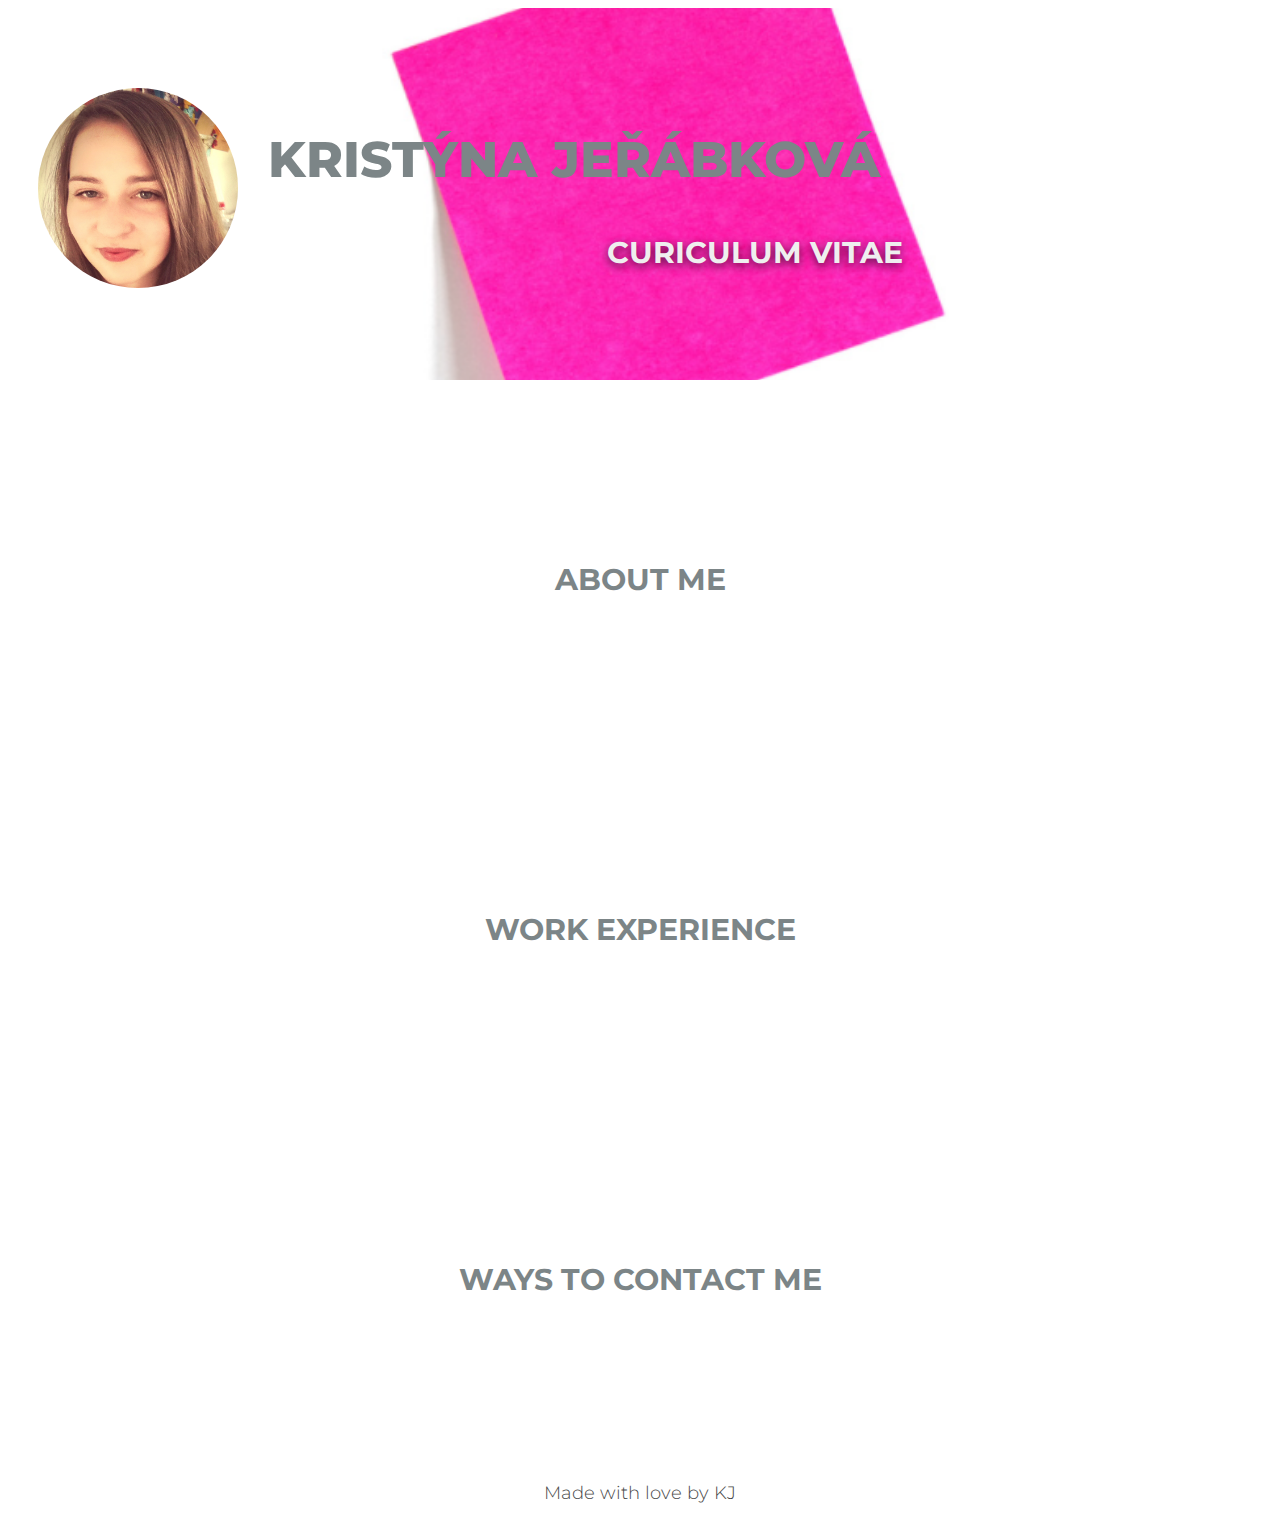
<file: index.html>
<!DOCTYPE html>
<html lang="en">
<head>
    <meta charset="UTF-8">
    <meta http-equiv="X-UA-Compatible" content="IE=edge">
    <meta name="viewport" content="width=device-width, initial-scale=1.0">
    <title>CV - KRISTÝNA JEŘÁBKOVÁ</title>
    <link rel="preconnect" href="https://fonts.googleapis.com">
    <link rel="preconnect" href="https://fonts.gstatic.com" crossorigin>
    <link href="https://fonts.googleapis.com/css2?family=Montserrat:ital,wght@0,200;0,300;0,400;0,700;1,100;1,200;1,300&display=swap" rel="stylesheet">
    <link rel="stylesheet" href="style.css">
</head>
<body>
    <!--Hlavička-->
    <header class="hlavicka">
        <img class="fotome" src="images/tyn.jpg" alt="Me"><h1>KRISTÝNA JEŘÁBKOVÁ</h1><h2>CURICULUM VITAE</h2>
    </header>
    <!--Menu-->
    <nav class="menu">   
        <ul>
            <li>
               <a href="about-me.html">ABOUT ME</a>
            </li>
           <li>
               <a href="work-experience.html">WORK EXPERIENCE</a>
            </li>
           <li>
               <a href="ways-to-contact-me.html">WAYS TO CONTACT ME</a>
            </li>
       </ul>
    </nav>
    <footer class="paticka">
        <p>Made with love by KJ</p>
    </footer>
</body>
</html>
</file>
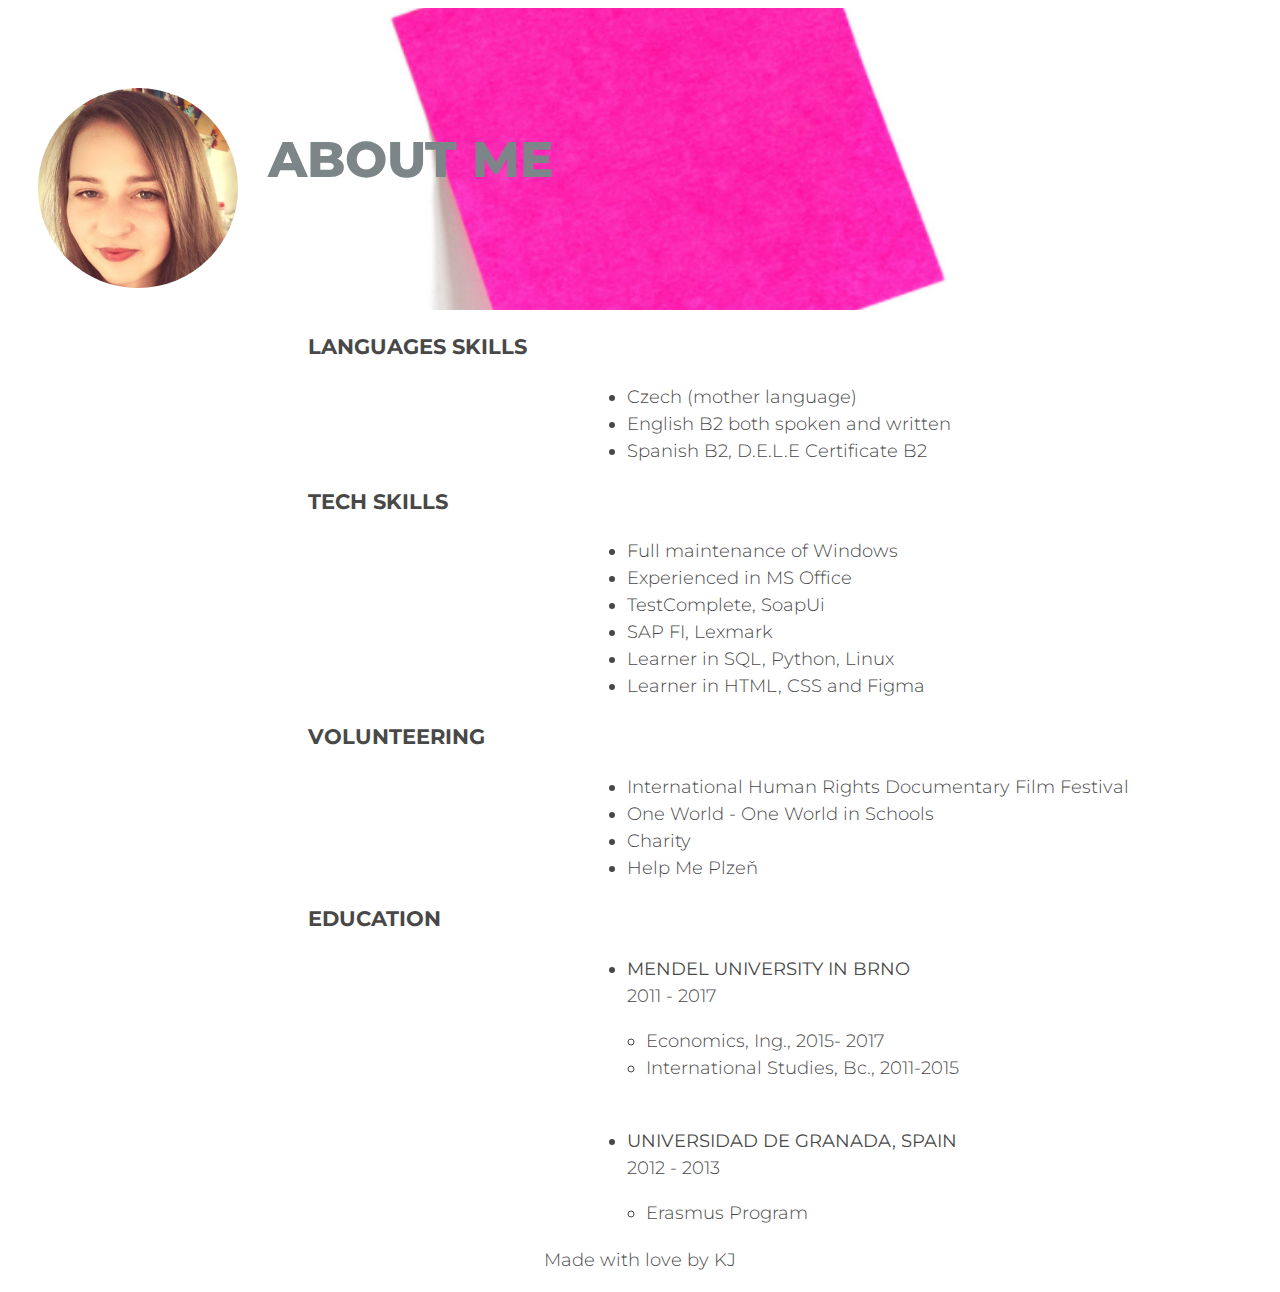
<file: about-me.html>
<!DOCTYPE html>
<html lang="en">
<head>
    <meta charset="UTF-8">
    <meta http-equiv="X-UA-Compatible" content="IE=edge">
    <meta name="viewport" content="width=device-width, initial-scale=1.0">
    <title>CV - KRISTÝNA JEŘÁBKOVÁ</title>
    <link rel="preconnect" href="https://fonts.googleapis.com">
    <link rel="preconnect" href="https://fonts.gstatic.com" crossorigin>
    <link href="https://fonts.googleapis.com/css2?family=Montserrat:ital,wght@0,200;0,300;0,400;0,700;1,100;1,200;1,300&display=swap" rel="stylesheet">
    <link rel="stylesheet" href="style.css">
</head>
<body>
      <!--Hlavička2-->
    <header>
        <a href="index.html"><img class="fotome" src="images/tyn.jpg" alt="Me"></a><h1>ABOUT ME</h1>
    </header>
    <section class="aboutme">
        <!--jazyky-->
        <h3>LANGUAGES SKILLS</h3>
                <ul>
                    <li>Czech (mother language)</li>
                    <li>English B2 both spoken and written</li>
                    <li>Spanish B2, D.E.L.E Certificate B2</li>
                </ul>
        <!--tech-->
        <h3>TECH SKILLS</h3>
            <ul>
                <li>Full maintenance of Windows</li>
                <li>Experienced in MS Office</li>
                <li>TestComplete, SoapUi</li>
                <li>SAP FI, Lexmark</li>
                <li>Learner in SQL, Python, Linux</li>
                <li>Learner in HTML, CSS and Figma</li>
            </ul>
        <!--dobrovolnictví-->
        <h3>VOLUNTEERING</h3>
            <ul>
                <li>International Human Rights Documentary Film Festival</li>
                <li>One World - One World in Schools </li>
                <li>Charity</li>
                <li>Help Me Plzeň</li>
            </ul>
        <!--vzdělání-->
        <h3>EDUCATION</h3>
            <ul>
                <li><strong>MENDEL UNIVERSITY IN BRNO</strong><br>
                    2011 - 2017</li>
                    <ul>
                        <li>Economics, Ing., 2015- 2017</li>
                        <li>International Studies, Bc., 2011-2015</li>
                    </ul><br>
                <li><strong>UNIVERSIDAD DE GRANADA, SPAIN</strong><br>
                    2012 - 2013</li>
                    <ul>
                        <li>Erasmus Program</li>
                    </ul>
            </ul>
    </section>
    <footer class="paticka">
        <p>Made with love by KJ</p>
    </footer>
</body>
</html>
</file>
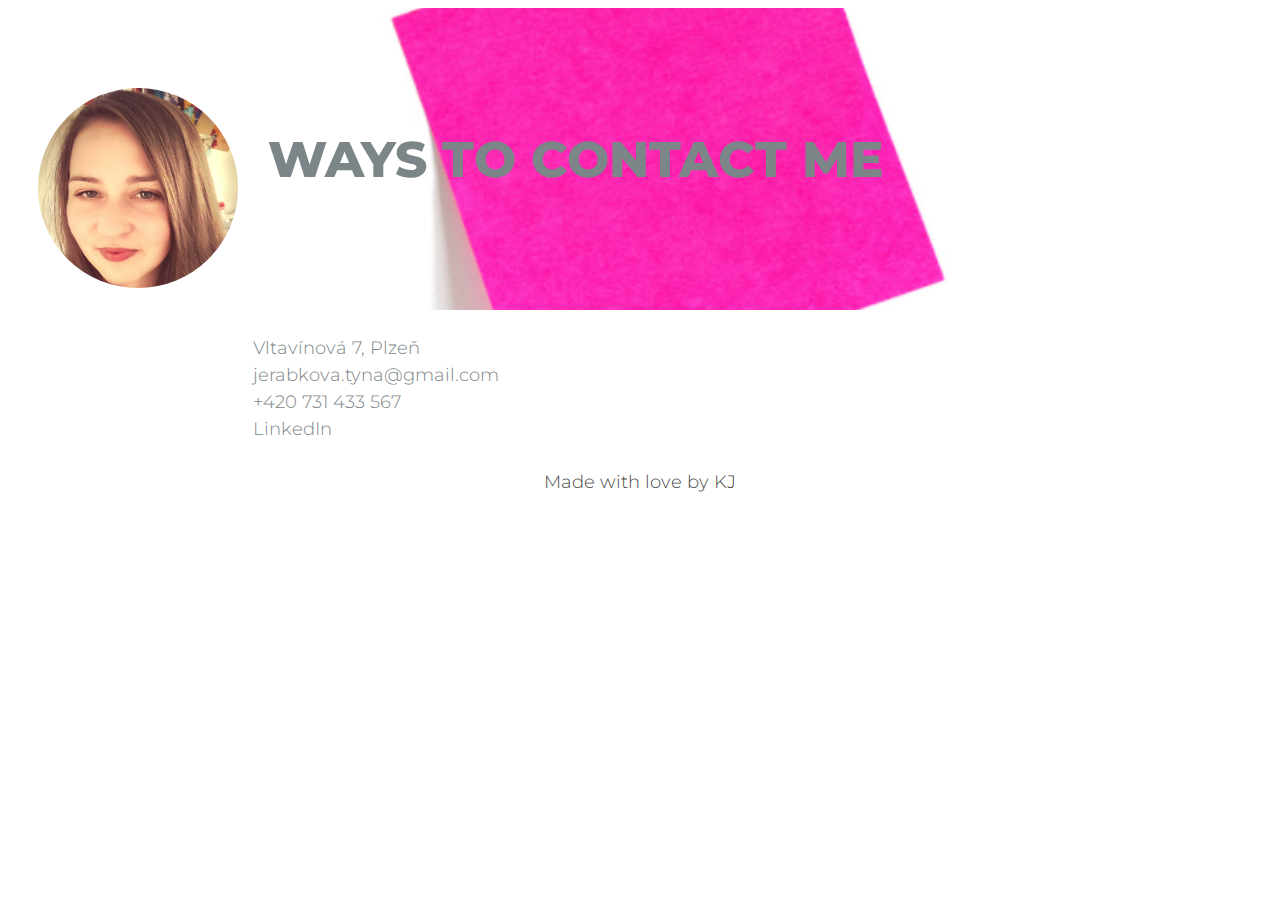
<file: ways-to-contact-me.html>
<!DOCTYPE html>
<html lang="en">
<head>
    <meta charset="UTF-8">
    <meta http-equiv="X-UA-Compatible" content="IE=edge">
    <meta name="viewport" content="width=device-width, initial-scale=1.0">
    <title>CV - KRISTÝNA JEŘÁBKOVÁ</title>
    <link rel="preconnect" href="https://fonts.googleapis.com">
    <link rel="preconnect" href="https://fonts.gstatic.com" crossorigin>
    <link href="https://fonts.googleapis.com/css2?family=Montserrat:ital,wght@0,200;0,300;0,400;0,700;1,100;1,200;1,300&display=swap" rel="stylesheet">
    <link rel="stylesheet" href="style.css">
</head>
<body>
    <!--Hlavicka2-->
    <header>
        <a href="index.html"><img class="fotome" src="images/tyn.jpg" alt="Me"></a><h1>WAYS TO CONTACT ME</h1>
    </header>
    <!--kontakty-->
    <section class="kontakt">
        <ul>
            <li>Vltavínová 7, Plzeň</li>
            <li><a href="mailto:jerabkova.tyna@gmail.com">jerabkova.tyna@gmail.com</a></li>
            <li>+420 731 433 567</li>
            <li><a href="https://www.linkedin.com" target="blank">LinkedIn</a></li>
        </ul>
    </section>
    <footer class="paticka">
        <p>Made with love by KJ</p>
    </footer>
</body>
</html>
</file>
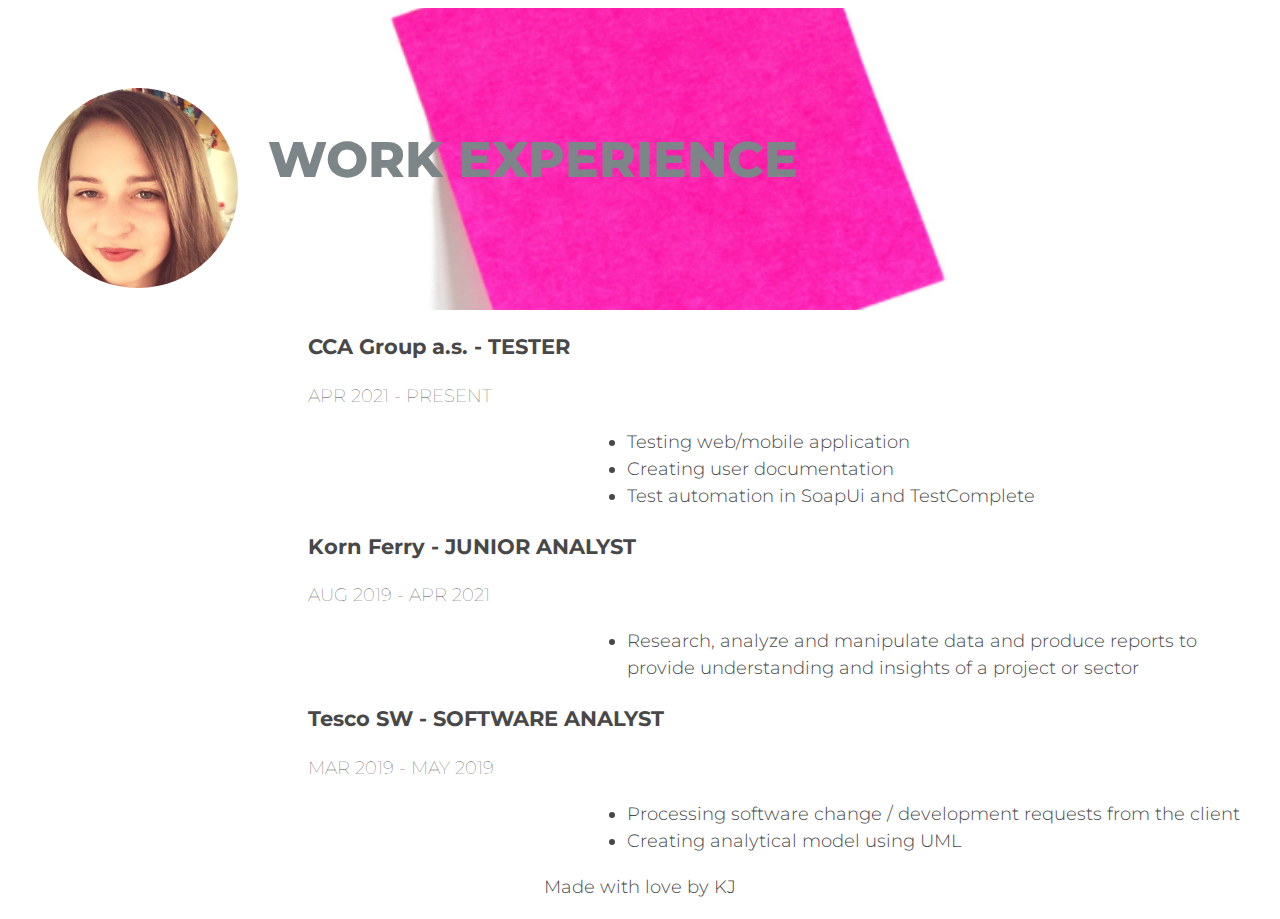
<file: work-experience.html>
<!DOCTYPE html>
<html lang="en">
<head>
    <meta charset="UTF-8">
    <meta http-equiv="X-UA-Compatible" content="IE=edge">
    <meta name="viewport" content="width=device-width, initial-scale=1.0">
    <title>CV - KRISTÝNA JEŘÁBKOVÁ</title>
    <link rel="preconnect" href="https://fonts.googleapis.com">
    <link rel="preconnect" href="https://fonts.gstatic.com" crossorigin>
    <link href="https://fonts.googleapis.com/css2?family=Montserrat:ital,wght@0,200;0,300;0,400;0,700;1,100;1,200;1,300&display=swap" rel="stylesheet">
    <link rel="stylesheet" href="style.css">
</head>
<body>
      <!--Hlavička2-->
      <header>
        <a href="index.html"><img class="fotome" src="images/tyn.jpg" alt="Me"></a><h1>WORK EXPERIENCE</h1>
    </header>
    <!--pracovní zkušenost-->
    <section class="aboutme">
        <h3>CCA Group a.s. - TESTER</h3>
           <h4>APR 2021 - PRESENT</h4>
            <ul>
                <li>Testing web/mobile application</li>
                <li>Creating user documentation </li>
                <li>Test automation in SoapUi and TestComplete</li>
            </ul>
        <h3>Korn Ferry - JUNIOR ANALYST</h3>
           <h4>AUG 2019 - APR 2021</h4>
            <ul>
                <li>Research, analyze  and manipulate data and produce reports to provide understanding and insights of a project or sector</li>
            </ul>
        <h3>Tesco SW - SOFTWARE ANALYST</h3>
            <h4>MAR 2019 - MAY 2019</h4>
             <ul>
                 <li>Processing software change / development requests from the client</li>
                 <li>Creating analytical model using UML</li>
             </ul>
    </section>
    <footer class="paticka">
        <p>Made with love by KJ</p>
    </footer>
</body>
</html>
</file>
<file: style.css>
h1{
    color: #7c8587;
    font-weight: 800;
    font-size: 50px;
    text-align: left;
}
h2 {
    color: #efefef;
    font-weight: 700;
    font-size: 30px;
    text-shadow: 0 3px 10px rgba(0, 0, 0, 0.7);
    text-align: center;
}
h4 {
    font-weight: lighter;
    line-height: 1;
}
header {
    background-image: url(images/pozadi.png);
    background-position: left;
    background-repeat: no-repeat;
    background-size: cover;
    padding: 80px 30px;
}
ul {
    padding: 0%;
    margin: 2%;
}
.menu li {
    line-height: 350px;
    font-weight:bold;
    font-size: 30px;
    list-style-type: none;
    text-align: center;
    display: list-item;
}
a {
    text-decoration: none;
    color: #7c8587 
}
a:hover,
a:focus {
    color: #ff66c4;
}
.aboutme {
    margin-left: 300px;
}
.aboutme li{
    margin-left: 300px;
}
.kontakt li{
    display: list-item;
    list-style-type: none;
    color: #7c8587;
    margin-left: 220px;
}
body {
    color: #484848;
    font-size: 18px;
    line-height: 1.5;
    font-weight: 300;
    font-family: 'Montserrat', sans-serif;
}
.fotome {
    width: 200px;
    height: 200px;
    border-radius: 50%;
    float: left;
    margin: 0 30px 30px 0;
}
footer {
    text-align: center;
}
</file>
